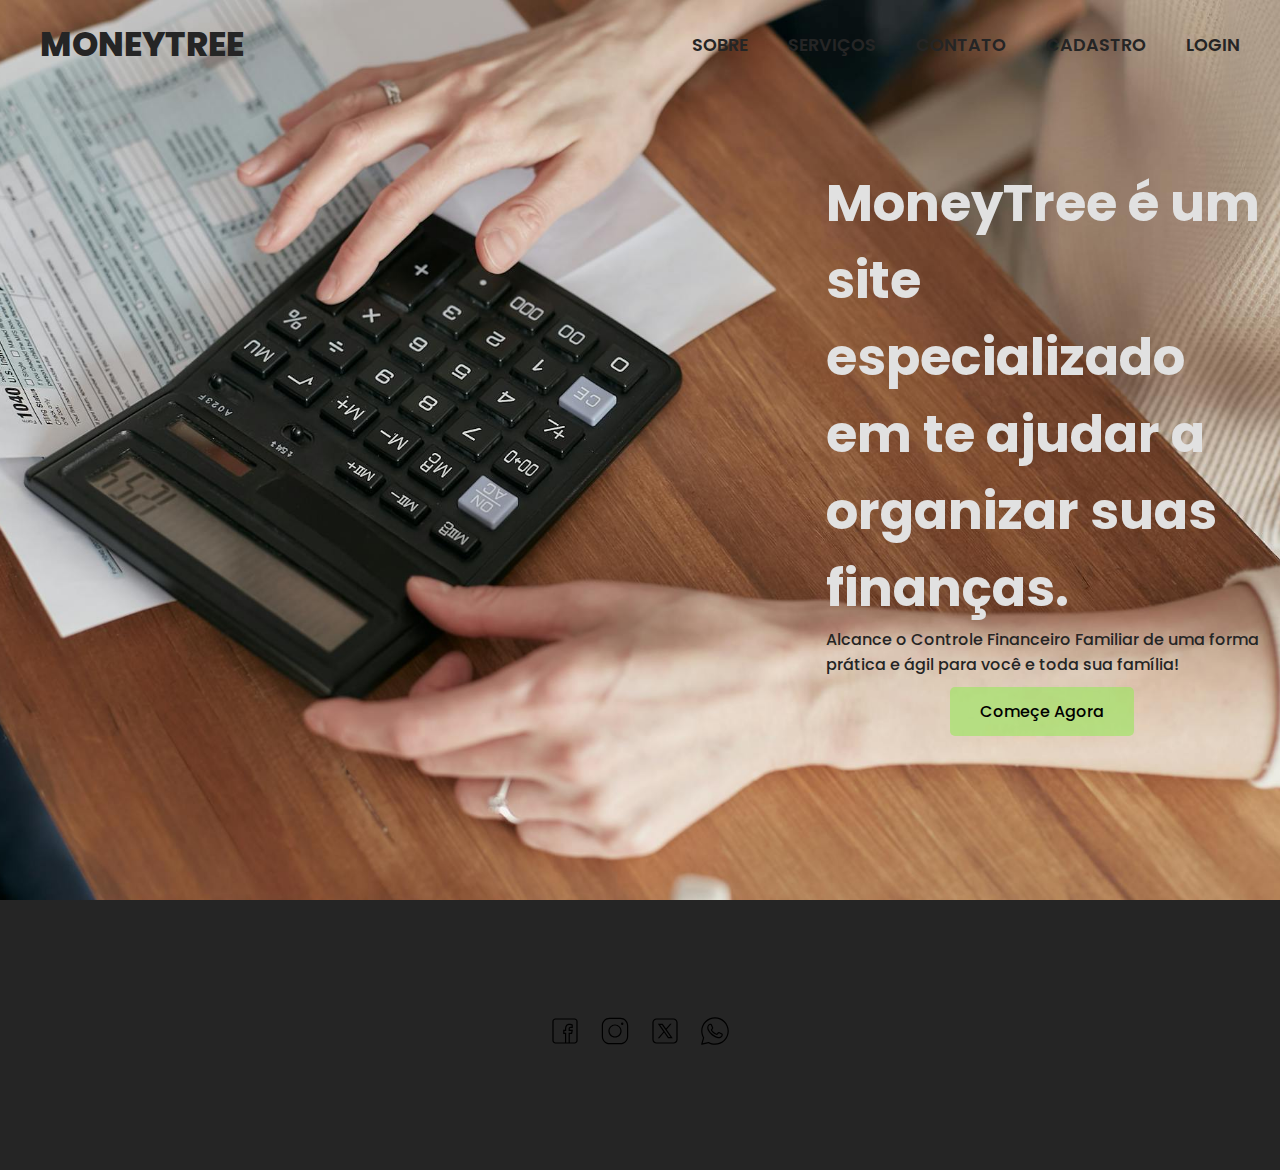
<file: index.html>
<!DOCTYPE html>
<html lang="en">
<head>
    <meta charset="UTF-8">
    <meta name="viewport" content="width=device-width, initial-scale=1.0">
    <title>MoneyTree</title>
    <link rel="stylesheet" href="style.css">
    <link rel="shortcut icon" href="/imgs/logo-ico.ico" type="image/x-icon">
    <!-- Links do Google Fonts para ícone -->
    <link rel="stylesheet" href="https://fonts.googleapis.com/css2?family=Material+Symbols+Outlined:opsz,wght,FILL,GRAD@24,400,0,0">
</head>
<body>
    <header>
        <nav class="navbar">
            <!-- <img src="/imgs/logo-redonda.png" alt="logo" width="75px"> -->
            <a href="#" class="logo">MoneyTree</a>
            <ul class="menu-links">
                <span id="close-menu-btn" class="material-symbols-outlined">Close</span>
                <li><a href="#">Sobre</a></li>
                <li><a href="#">Serviços</a></li>
                <li><a href="#">Contato</a></li>
                <li><a href="#">Cadastro</a></li>
                <li><a href="#">Login</a></li>
            </ul>
            <span id="menu-btn" class="material-symbols-outlined">Menu</span>
        </nav>
    </header>
    <section class="hero-section">
        <div class="content">
            <h1>MoneyTree é um site especializado em te ajudar a organizar suas finanças.</h1>
            <p>
                Alcance o Controle Financeiro Familiar de uma forma prática e ágil para  você e toda sua família!
            </p>
            <button>Começe Agora</button>
        </div> 
    </section>
 <main>

 </main>
 <footer>
<ul class="social-midia">
    <li><a href=""><img src="/imgs/facebook.svg" alt=""></a></li>
    <li><a href=""><img src="/imgs/instagram.svg" alt=""></a></li>
    <li><a href=""><img src="/imgs/x.svg" alt=""></a></li>
    <li><a href=""><img src="/imgs/whatsapp.svg" alt=""></a></li>
</ul>
   
</footer>
<script src="teste.js"></script>
</body>
</html>
</file>
<file: style.css>
/* Importação da font */
@import url('https://fonts.googleapis.com/css2?family=Poppins:wght@300;400;500;600;700&display=swap');
/* Reset */
*{
    margin: 0;
    padding: 0;
    box-sizing: border-box;
    font-family: 'Poppins', sans-serif;
}
/*ROOT - VAR - COLOR*/
:root{
    --amarelo: #d5bf8e;
    --verde-escuro: #356224;
    --verde-claro: #96e95793;
    --preto: #252525;
    --branco: #e1e1e1;
}
/* Body */
body{
    height: 100vh;
    background: url(/imgs/fundo4.jpg);
    background-position: center;
    background-size: cover;
    background-repeat: no-repeat;
}
header{
    position: absolute;
    top: 0;
    left: 0;
    width: 100%;
    padding: 20px;
}
header .navbar{
    display: flex;
    align-items: center;
    max-width: 1200px;
    margin: 0 auto;
    justify-content: space-between;
}
.navbar .logo{
    font-size: 2.1rem;
    font-weight: 800;
}
.navbar .menu-links{
    display: flex;
    gap: 40px;
    list-style: none;
}
.navbar a{
    color: var(--preto);
    text-decoration: none; 
    transition: 0.2s ease;
    text-transform: uppercase;
    font-size: 1.1rem;
    font-weight: 600;
}
.navbar a:hover{
    color: var(--branco);  
    background-color: var(--verde-escuro);
    border-radius: 8px;
    padding: 10px;
    cursor: pointer;
}
.hero-section{
    height: 100vh;
    display: flex;
    align-items: center;
    padding: 0 20px;
}
.hero-section .content{
    color: #252525;
}
.hero-section .content h1{
    font-size: 3.2rem;
    color: var(--branco);
    margin-left: 65%;
}
.hero-section .content p{
    font-weight: 500;
    max-width: 700px;
    color: #252525;
    margin-left: 65%;
}
.hero-section .content  button{
    background: var(--verde-claro);
    outline: none;
    border: none;
    font-size: 1rem;
    font-weight: 500;
    margin-top: 10px;
    margin-left: 75%;
    padding: 12px 30px;
    cursor: pointer;
    transition: 0.2s ease;
    border-radius: 5px;
    
}
.hero-section .content  button:hover{
    background: var(--branco);
    color: #356224;
}
#menu-btn{
    color: #fff;
    cursor: pointer;
    display: none;
}
#close-menu-btn{
    position: absolute;
    right: 20px;
    top: 20px;
    cursor: pointer;
    display: none;
}
/* Footer */
footer{
   position: relative;
   width: 100%;
   background: var(--preto);
   height: 30%;
   padding: 20px 50px;
   display: flex;
   justify-content: center;
   align-items: center;
}
footer .social-midia{
    position: relative;
    display: flex;
    justify-content: center;
    align-items: center;
    margin: 10px 0;
}
footer .social-midia li{
    list-style: none;
    padding: 10px;
}
footer .social-midia a{
    font-size: 2rem;
    color: var(--amarelo);
}
/* Responsividade */
@media screen and (max-width: 768px) {
    header{
       padding: 10px ; 
    }
    header.show-mobile-menu::before{
        content: "";
        position: fixed;
        top: 0;
        left: 0;
        width: 100%;
        height: 100%;
        backdrop-filter: blur(5px);
    }
    .navbar .logo {
        font-size: 1.7rem;
      }
    #close-menu-btn, #menu-btn{
        display: block;
    }
    .navbar .menu-links{
        position: fixed;
        left: -260px;
        top: 0;
        flex-direction: column;
        width: 260px;
        height: 100vh;
        background-color: #e1e1e1;
        padding: 70px 40px 0;
        transition: left 0.15s ease;
    }

    header.show-mobile-menu .navbar .menu-links{
        left: 0;
    }

    .navbar a{
        color: #356224;
    }

    .hero-section .content{
        text-align: center;
    }

    .hero-section .content :is(h1, p){
        max-width: 100%;
    }

    .hero-section .content h1{
        font-size: 2.3rem;
        line-height: 60px;
    }
    
    .hero-section .content button{
        padding: 9px 18px;
        margin-left: 12px;
    }
}
</file>
